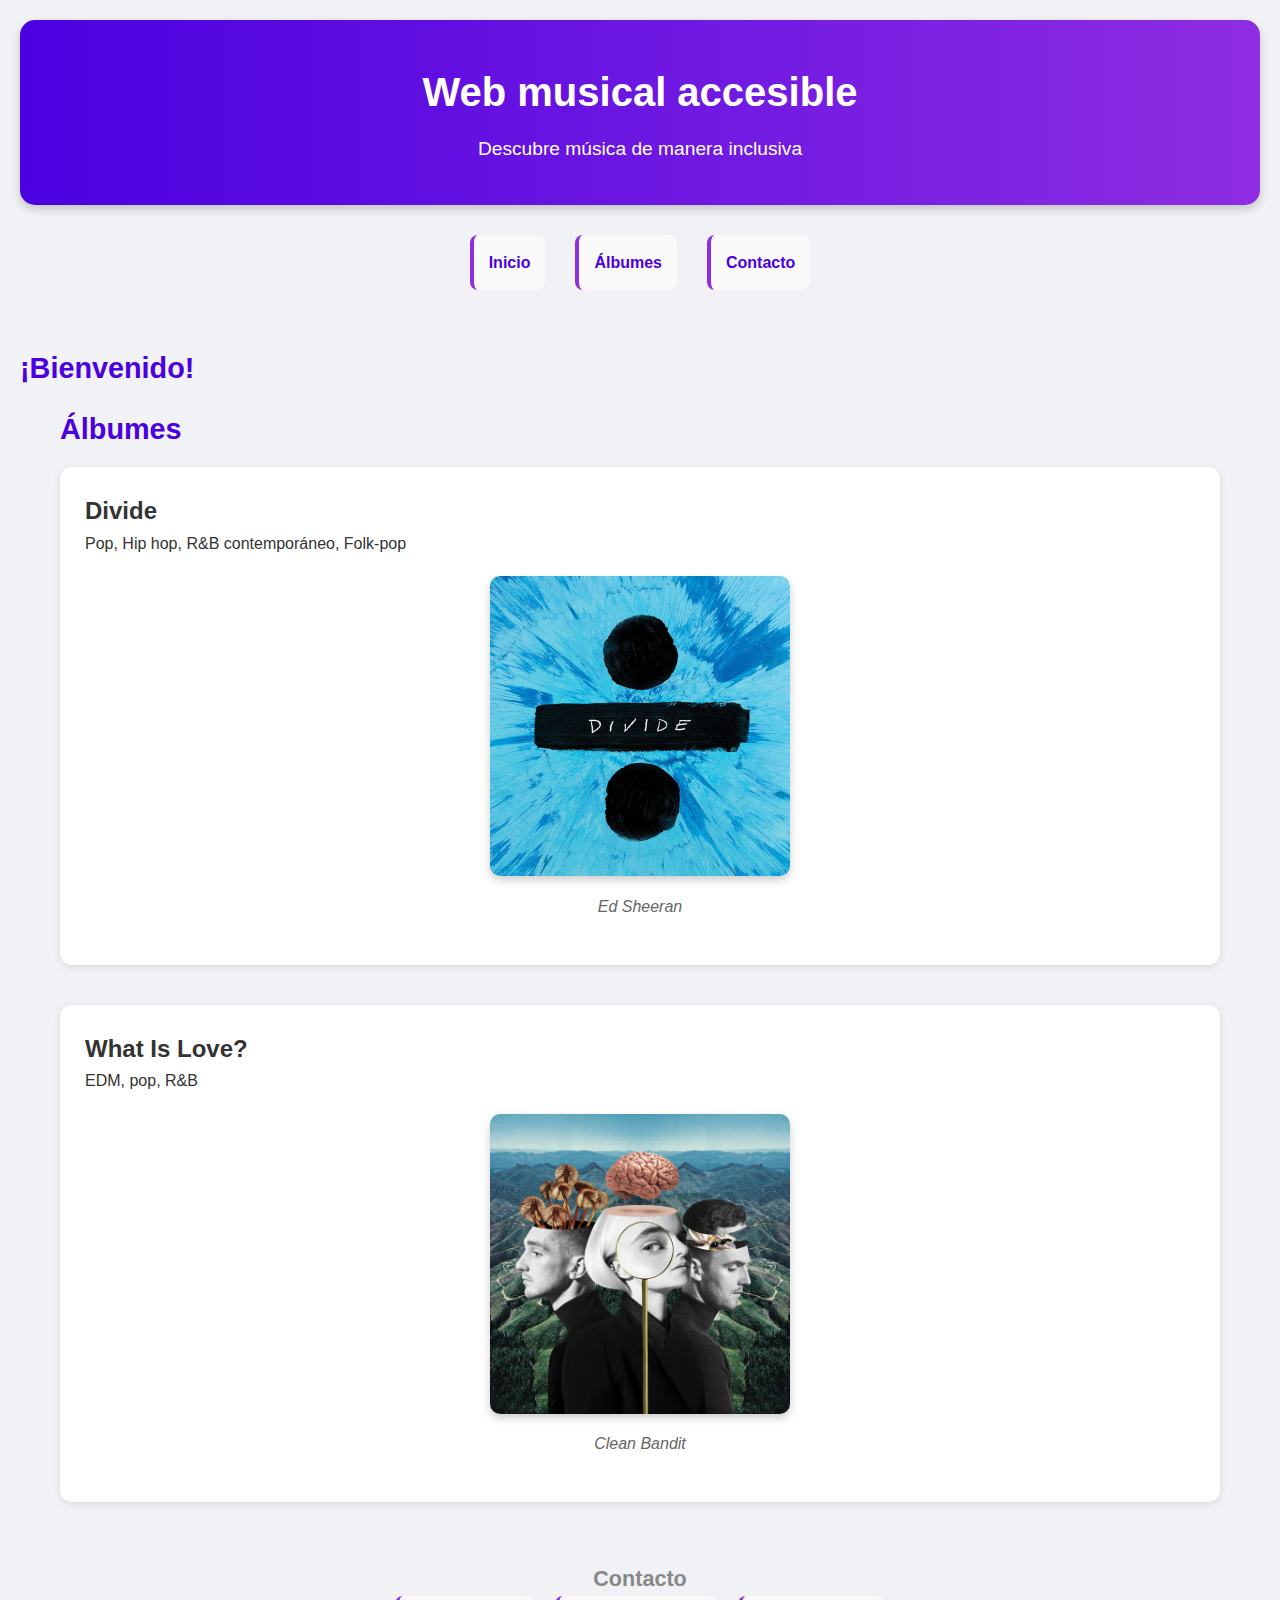
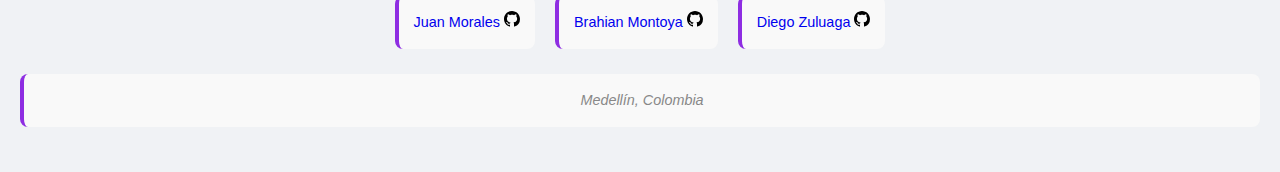
<file: index.html>
<!DOCTYPE html>
<html lang="es">
    <head>
        <meta charset="UTF-8">
        <meta name="viewport" content="width=device-width, initial-scale=1.0">
        <link rel="stylesheet" href="./Css/style1.css">
        <title>Web musical accesible</title>
    </head>
    <body>
        <header>
            <h1>Web musical accesible</h1>
            <p>Descubre música de manera inclusiva</p>
        </header>

        <nav>
            <ul>
                <li><a href="./index.html">Inicio</a></li>
                <li><a href="#albumes">Álbumes</a></li>
                <li><a href="#contacto">Contacto</a></li>
            </ul>
        </nav>

        <main id="inicio">
            <h2>¡Bienvenido!</h2>

            <section id="albumes">
                <h2>Álbumes</h2>

                <article>
                    <h3>Divide</h3>
                    <p>Pop, Hip hop, R&B contemporáneo, Folk-pop</p>
                    <figure>
                        <a href="./Html/album1.html">
                            <img src="./img/Divide.png" alt="Imagen del cover del álbum Divide">
                        </a>
                        <figcaption>Ed Sheeran</figcaption>
                    </figure>    
                </article>

                <article>
                    <h3>What Is Love?</h3>
                    <p>EDM, pop, R&B</p>
                    <figure>
                        <a href="./Html/album2.html">
                            <img src="./img/What_is_love.jpeg" alt="Imagen del cover del álbum What Is Love?">
                        </a>
                        <figcaption>Clean Bandit</figcaption>
                    </figure>    
                </article> 
            </section>
        </main>
        <footer id="contacto">
            <h2>Contacto</h2>
            <ul class="email">
                <li>
                    <a href="https://github.com/JMoralesNunez" target="_blank">
                        Juan Morales <img src="./img/github.svg" alt="Ícono de GitHub">
                    </a>
                </li>
                <li>
                    <a href="https://github.com/BrahianMS" target="_blank">
                        Brahian Montoya <img src="./img/github.svg" alt="Ícono de GitHub">
                    </a>
                </li>
                <li>
                    <a href="https://github.com/alejo11102001" target="_blank">
                        Diego Zuluaga <img src="./img/github.svg" alt="Ícono de GitHub">
                    </a>
                </li>
            </ul>
            <ul>
                <li><address>Medellín, Colombia</address></li>
            </ul>
        </footer>
    </body>
</html>
</file>
<file: Css/style1.css>
* {
    margin: 0;
    padding: 0;
    box-sizing: border-box;
}

body {
    font-family: 'Segoe UI', Tahoma, Geneva, Verdana, sans-serif;
    background: #f0f2f5;
    color: #333;
    padding: 20px;
    line-height: 1.6;
}

header {
    background: linear-gradient(90deg, #4a00e0, #8e2de2);
    color: white;
    text-align: center;
    padding: 40px 20px;
    border-radius: 15px;
    margin-bottom: 30px;
    box-shadow: 0 4px 10px rgba(0, 0, 0, 0.2);
}

header h1 {
    font-size: 2.5rem;
}

header p {
    font-size: 1.2rem;
    margin-top: 10px;
}

nav {
    position: sticky;
    top: 0;
    right: 0;
}

nav ul {
    list-style: none;
    display: flex;
    justify-content: center;
    gap: 30px;
    margin-bottom: 30px;
}

nav ul li a {
    text-decoration: none;
    color: #4a00e0;
    font-weight: bold;
    transition: color 0.3s ease;
}

nav ul li a:hover {
    color: #8e2de2;
}

main h2 {
    font-size: 1.8rem;
    color: #4a00e0;
    margin-bottom: 15px;
}

article {
    background: #ffffff;
    border-radius: 12px;
    padding: 25px;
    margin-bottom: 40px;
    box-shadow: 0 2px 8px rgba(0, 0, 0, 0.1);
}

h3 {
    font-size: 1.5rem;
    color: #333;
}

h4 {
    font-size: 1.3rem;
    color: #555;
    margin: 10px 0;
}

figure {
    text-align: center;
    margin: 20px 0;
}

figure img {
    width: 250px;
    height: auto;
    border-radius: 10px;
    box-shadow: 0 4px 8px rgba(0, 0, 0, 0.2);
}

figcaption {
    margin-top: 10px;
    font-style: italic;
    color: #666;
}

ul {
    list-style: none;
    padding-left: 0;
}

li {
    margin-bottom: 25px;
    padding: 15px;
    border-left: 4px solid #8e2de2;
    background: #f9f9f9;
    border-radius: 8px;
}

li p {
    font-weight: bold;
    color: #4a00e0;
    margin-bottom: 8px;
}

audio,
video {
    width: 100%;
    border-radius: 6px;
    margin-top: 10px;
    margin-bottom: 10px;
}

footer ul.email{
    display: flex;
    flex-wrap: wrap; 
    gap: 20px; 
    list-style: none; 
    padding: 0;
    justify-content: center;
}

footer {
    text-align: center;
    font-size: 0.9rem;
    color: #888;
    margin-top: 60px;
}

footer ul li a {
    text-decoration: none;
}

a:focus,
button:focus,
audio:focus,
video:focus {
    outline: 3px solid #ffcc00;
    outline-offset: 4px;
}

@media (min-width: 768px) {
    main section {
        padding: 0 40px;
    }

    figure img {
        width: 300px;
    }
}
</file>
